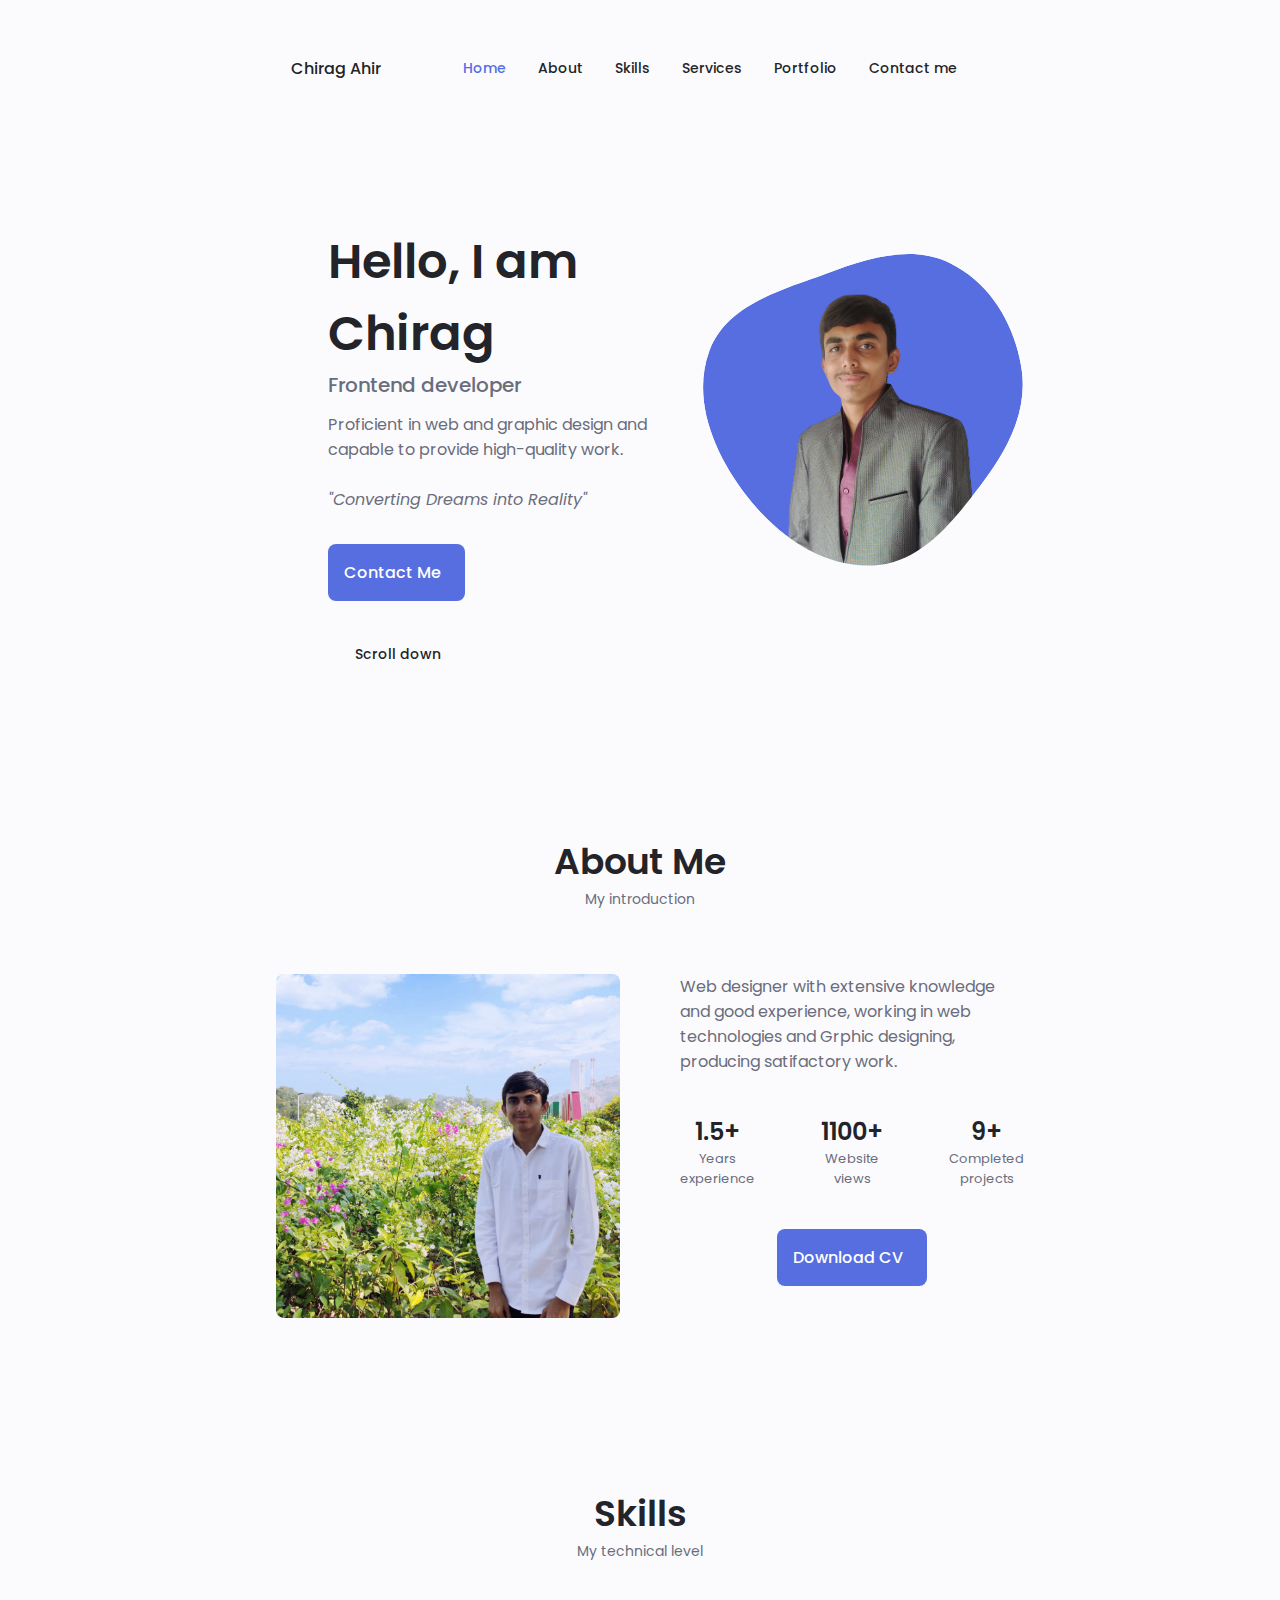
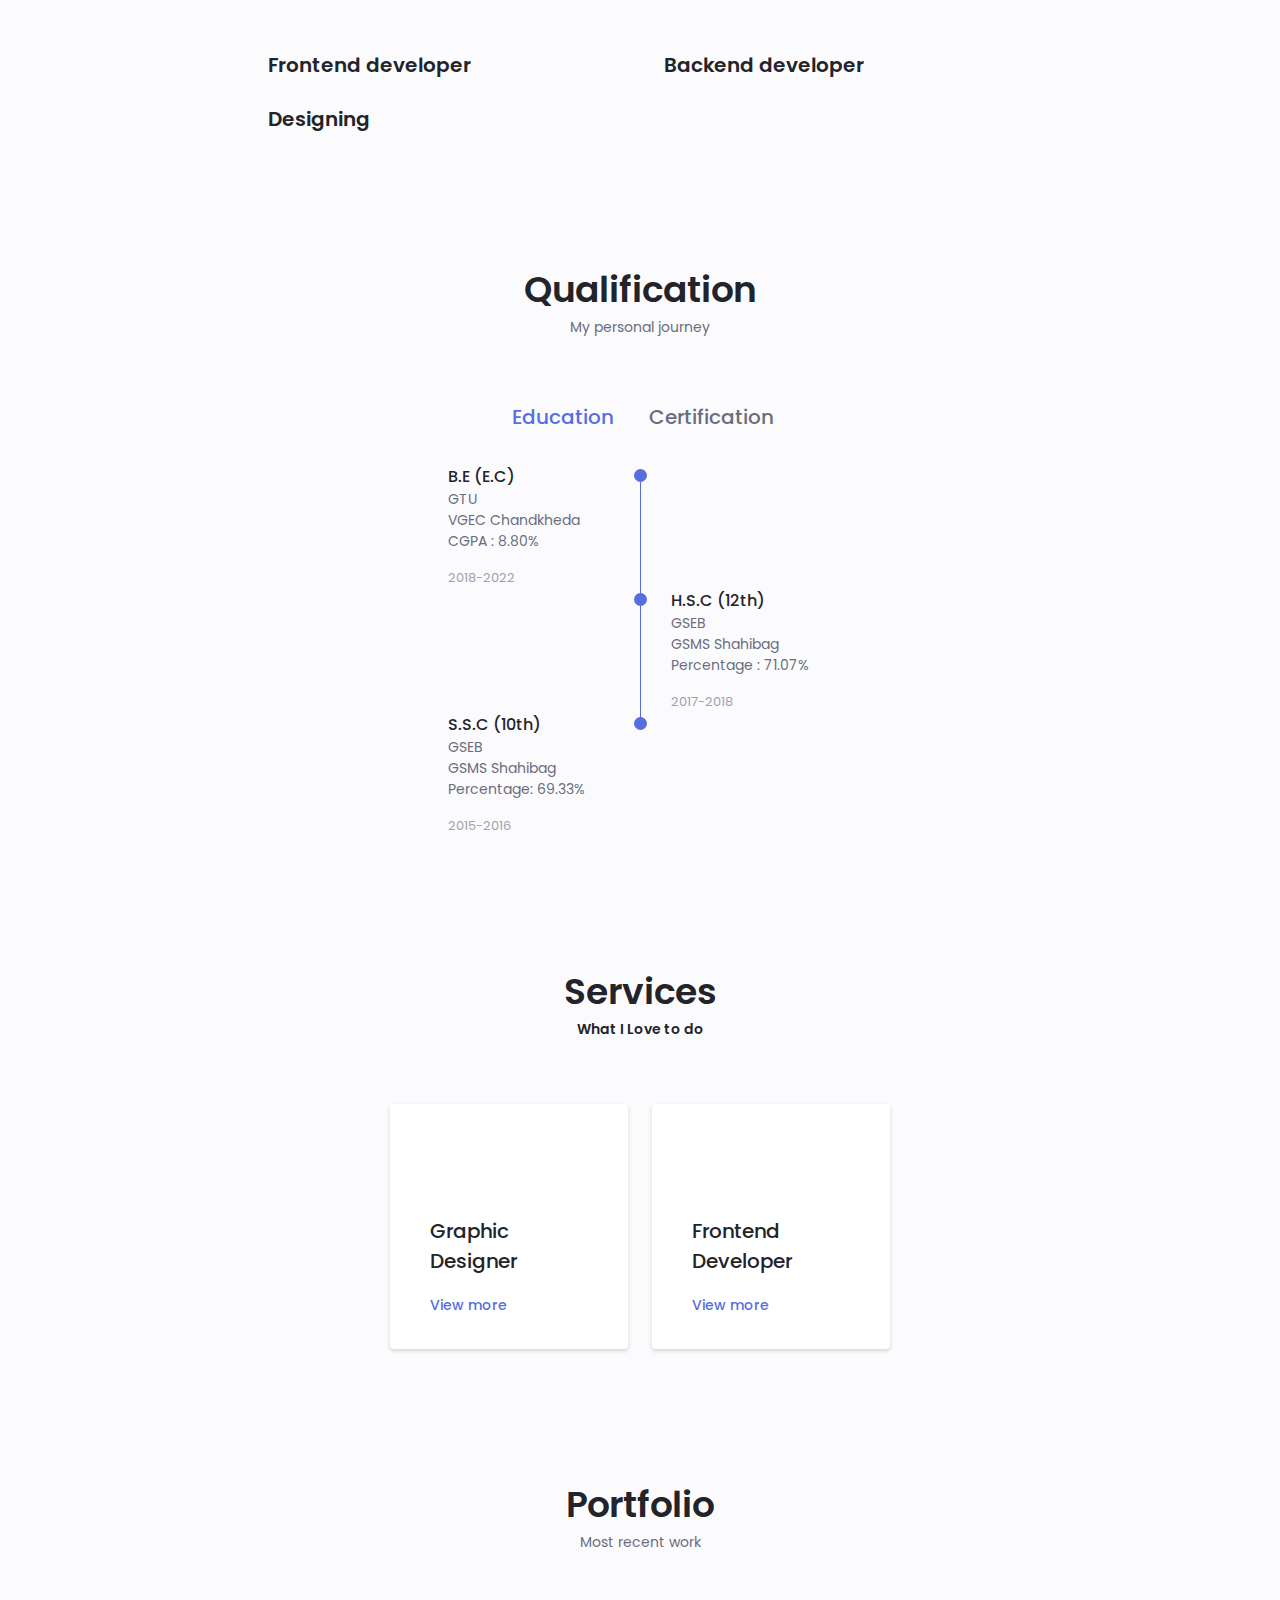
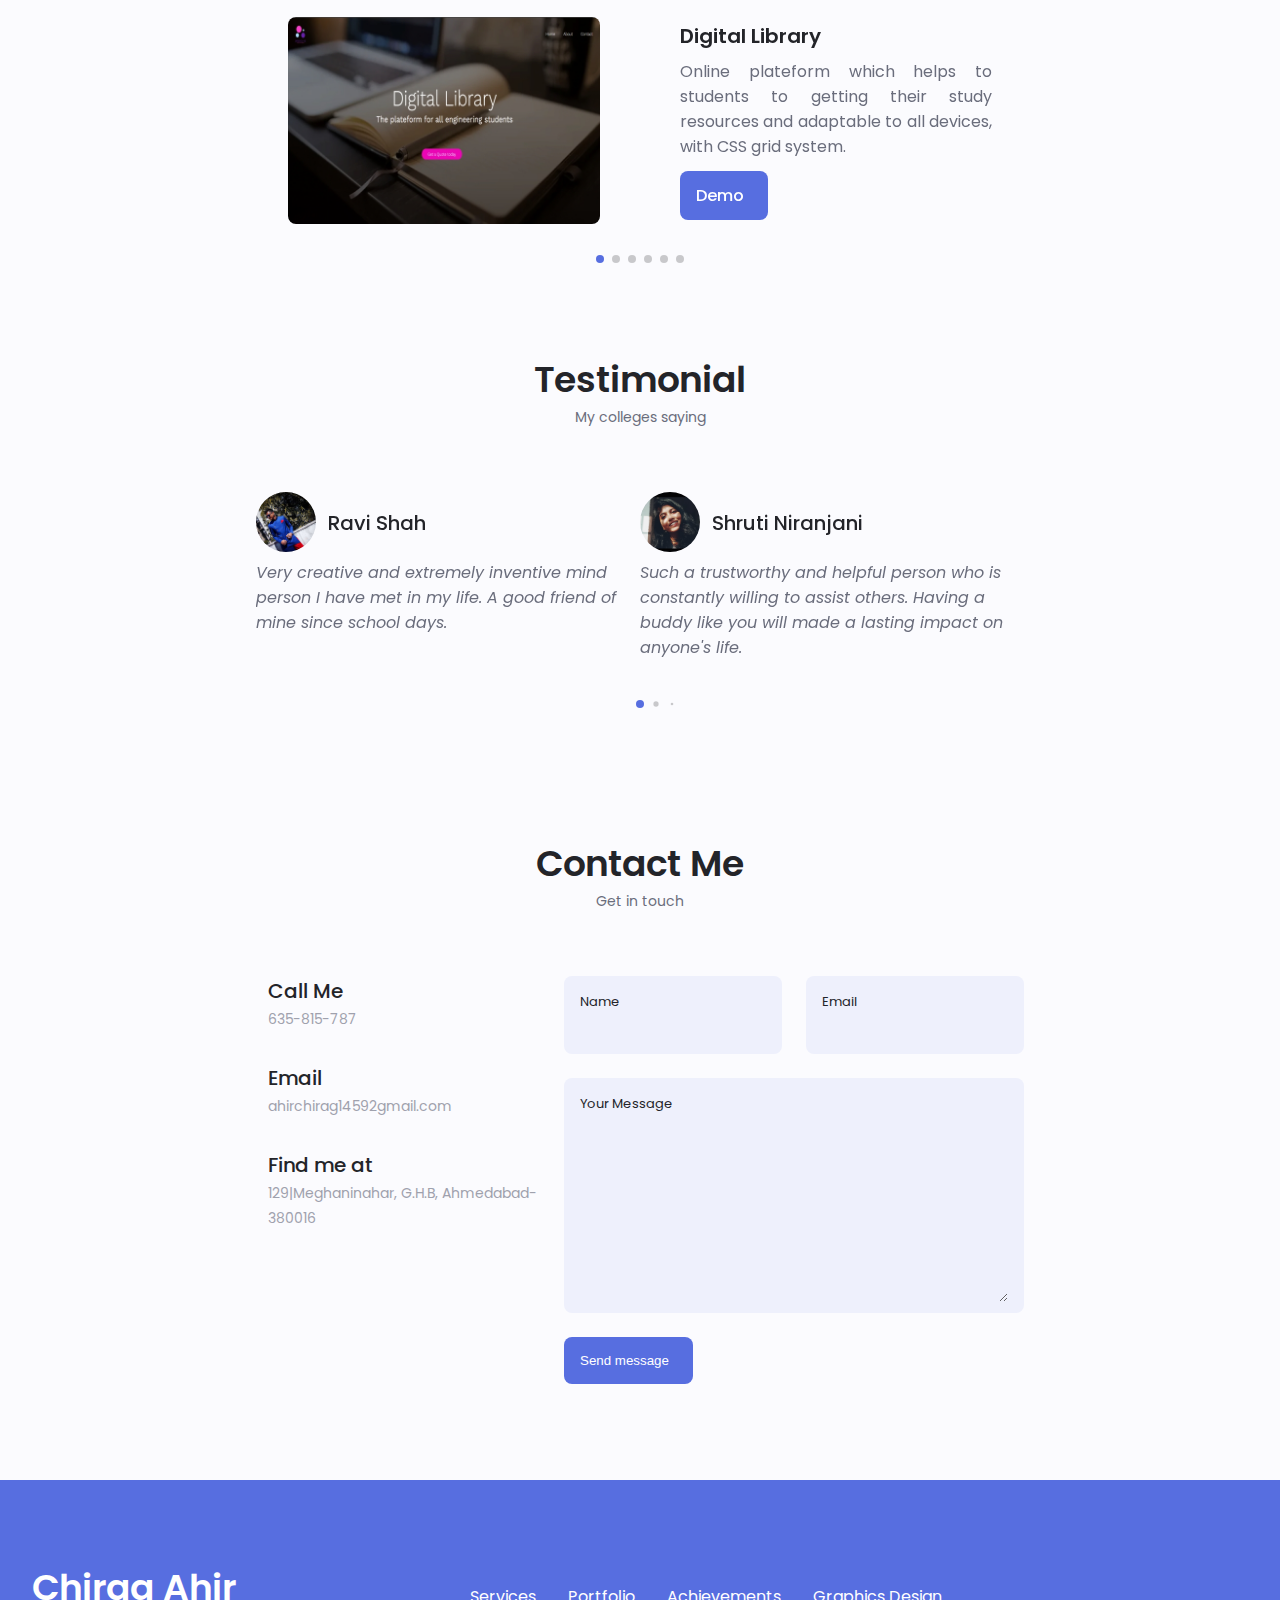
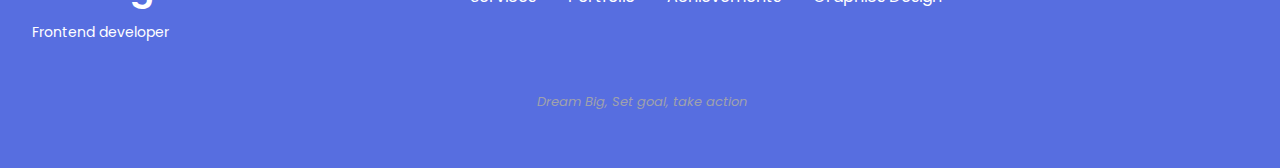
<file: index.html>
<!DOCTYPE html>
    <html lang="en">
    <head>
        <meta charset="UTF-8">
        <meta name="viewport" content="width=device-width, initial-scale=1.0">

        <!--==================== UNICONS ====================-->
        <link rel="stylesheet" href="https://unicons.iconscout.com/release/v4.0.0/css/line.css">
        
        
        <!--==================== SWIPER CSS ====================-->
        <link rel="stylesheet" href="./assets/css/swiper-bundle.min.css">
        
        <!--==================== CSS ====================-->
        <link rel="stylesheet" href="./assets/css/styles.css">
        <link rel="icon" href="https://i.postimg.cc/5y9F79ZY/pngaaa-com-1156289.png">

        <title>Portfolio</title>
        <meta name="title" content="Hello, I am Chirag ">
        <meta name="description" content="">

        <!-- Open Graph / Facebook -->
        <meta property="og:type" content="website">
        <meta property="og:url" content="https://portfoliochiragahir.netlify.app/">
        <meta property="og:title" content="Hello, I am Chirag ">
        <meta property="og:description" content="">
        <meta property="og:image" content="https://i.postimg.cc/HnM9vDHf/thumbnail.png">

        <!-- Twitter -->
        <meta property="twitter:card" content="summary_large_image">
        <meta property="twitter:url" content="https://portfoliochiragahir.netlify.app/">
        <meta property="twitter:title" content="Hello, I am Chirag ">
        <meta property="twitter:description" content="">
        <meta property="twitter:image" content="https://i.postimg.cc/HnM9vDHf/thumbnail.png">
    </head>
    <body onload="myFunction()">
        <!--==================== HEADER ====================-->
        <header class="header" id="header">
            <nav class="nav container">
                <a href="#" class="nav__logo">Chirag Ahir</a>
                <div class="nav__menu" id="nav-menu">
                    <ul class="nav__list grid">
                        <li class="nav__item">
                            <a href="#home" class="nav__link active-link">
                                <i class="uil uil-estate nav__icon"></i> Home
                            </a>
                        </li>
                        <li class="nav__item">
                            <a href="#about" class="nav__link">
                                <i class="uil uil-user nav__icon"></i> About
                            </a>
                        </li>
                        <li class="nav__item">
                            <a href="#skills" class="nav__link">
                                <i class="uil uil-copy-alt nav__icon"></i> Skills
                            </a>
                        </li>
                        <li class="nav__item">
                            <a href="#services" class="nav__link">
                                <i class="uil uil-briefcase-alt nav__icon"></i> Services
                            </a>
                        </li>
                        <li class="nav__item">
                            <a href="#portfolio" class="nav__link">
                                <i class="uil uil-scenery nav__icon"></i> Portfolio
                            </a>
                        </li>
                        <li class="nav__item">
                            <a href="#contact" class="nav__link">
                                <i class="uil uil-message nav__icon"></i> Contact me
                            </a>
                        </li>
                    </ul>
                    <i class="uil uil-times nav__close" id="nav-close"></i>
                </div>

                <div class="nav__btns">
                    <!-- theme change -->
                    <i class="uil uil-moon change-theme" id="theme-button"></i>
                    <div class="nav__toggle" id="nav-toggle">
                        <i class="uil uil-apps"></i>
                    </div>
                </div>
            </nav>
        </header>

        <!--==================== MAIN ====================-->
        <main class="main">
            <!--==================== HOME ====================-->
            <section class="home section" id="home">
                <div class="home__container container grid"> 
                    <div class="home__content grid"> 

                        <div class="home_social">
                            <a href="https://www.linkedin.com/in/chirag-ahir-2502" target="_blank" class="home_social-icon"> <i class="uil uil-linkedin-alt"></i> </a>
                            <a href="https://github.com/Chirag-ahir" targer="_blank" class="home_social-icon"> <i class="uil uil-github-alt"></i></a>
                            <a href="https://instagram.com/digital_dotnet?utm_medium=copy_link" class="home_social-icon"> <i class="uil uil-instagram"></i></a>
                        </div>

                        <div class="home__img">
                            <svg class="home__blob" viewBox="0 0 479 467" xmlns="http://www.w3.org/2000/svg" xmlns:xlink="http://www.w3.org/1999/xlink">
                                <mask id="mask0" mask-type="alpha">
                                    <path d="M9.19024 145.964C34.0253 76.5814 114.865 54.7299 184.111 29.4823C245.804 6.98884 311.86 -14.9503 370.735 14.143C431.207 44.026 467.948 107.508 477.191 174.311C485.897 237.229 454.931 294.377 416.506 344.954C373.74 401.245 326.068 462.801 255.442 466.189C179.416 469.835 111.552 422.137 65.1576 361.805C17.4835 299.81 -17.1617 219.583 9.19024 145.964Z"/>
                                </mask>
                                <g mask="url(#mask0)">
                                    <path d="M9.19024 145.964C34.0253 76.5814 114.865 54.7299 184.111 29.4823C245.804 6.98884 311.86 -14.9503 370.735 14.143C431.207 44.026 467.948 107.508 477.191 174.311C485.897 237.229 454.931 294.377 416.506 344.954C373.74 401.245 326.068 462.801 255.442 466.189C179.416 469.835 111.552 422.137 65.1576 361.805C17.4835 299.81 -17.1617 219.583 9.19024 145.964Z"/>
                                    <image class="home__blob-img" x="-30" y="-10" href="assets/img/perfil.png"/>
                                </g>
                            </svg>
                        </div>

                        <div class="home__data">
                            <h1 class="home__title">Hello, I am Chirag</h1>
                            <h3 class="home__subtitle">Frontend developer</h3>
                            <p class="home__description">Proficient in web and graphic design and capable to provide high-quality work.<br><br><cite>"Converting Dreams into Reality"</cite></p>
                            
                            <a href="#contact" class="button button--flex">
                                Contact Me <i class="uil uil-message button__icon"></i>
                            </a>
                        </div>

                    </div>
                    <div class="home__scroll">
                        <a href="#about" class="home__scroll-button button__flex">
                            <i class="uil uil-mouse-alt home__scroll-mouse"></i>
                            <span class="home__scroll-name">&nbsp;Scroll down</span>
                            <i class="uil uil-arrow-down home__scroll-arrow"></i>
                        </a>
                    </div>
                </div>
            </section>
            <br>
            

            <!--==================== ABOUT ====================-->
            <section class="about section" id="about">
                <h2 class="section_title">About Me</h2>
                <span class="section_subtitle">My introduction</span>

                <div class="about__container container grid">
                    <img src="./assets/img/about.jpg" alt="" class="about__img">
                
                <div class="about__data">
                    <p class="about__description">
                        Web designer with extensive knowledge and good experience, working in web technologies and Grphic designing, producing satifactory work.
                    </p>
                    <div class="about_info">
                        <div>
                            <span class="about__info-title">1.5+</span>
                            <span class="about__info-name">Years <br> experience</span>
                        </div>

                        <div>
                            <span class="about__info-title">1100+</span>
                            <span class="about__info-name">Website <br> views</span>
                        </div> 

                        <div>
                            <span class="about__info-title">9+</span>
                            <span class="about__info-name">Completed <br> projects</span>
                        </div>
 
                    </div>

                    <div class="about_buttons">
                        <a download="" href="./assets/CV/cv.jpg" class="button button--flex">
                            Download CV<i class="uil uil-import button__icon"></i>
                        </a>
                    </div>
                </div>
            </div>
        
            </section>

            <!--==================== SKILLS ====================-->
            <section class="skills section" id="skills">
                <h2 class="section_title">Skills</h2>
                <span class="section_subtitle">My technical level</span>

                <div class="skills__container container grid">

                    <div>
                        <!--==================== SKILLS 1 ====================-->
                        <div class="skills__content" onclick="toggle1()">
                            <div class="skills__header">
                                <i class="uil uil-brackets-curly skills__icon"></i>

                                <h1 class="skills__title">Frontend developer</h1>

                                <i class="uil uil-angle-down skills__arrow"></i>
                            </div>
                        </div>
                        <div class="skills__list grid"  id="myDIV1">
                            <div class="skills__data">
                                <div class="skills__titles">
                                    <h3 class="skills__name">HTML</h3>
                                    <span class="skills__number">80%</span>
                                </div>
                                <div class="skills__bar">
                                    <span class="skills__percentage skills__html"></span>
                                </div>
                            </div>

                            <div class="skills__data">
                                <div class="skills__titles">
                                    <h3 class="skills__name">CSS</h3>
                                    <span class="skills__number">75%</span>
                                </div>
                                <div class="skills__bar">
                                    <span class="skills__percentage skills__css"></span>
                                </div>
                            </div>

                            <div class="skills__data">
                                <div class="skills__titles">
                                    <h3 class="skills__name">JavaScript</h3>
                                    <span class="skills__number">65%</span>
                                </div>
                                <div class="skills__bar">
                                    <span class="skills__percentage skills__js"></span>
                                </div>
                            </div>

                            <div class="skills__data">
                                <div class="skills__titles">
                                    <h3 class="skills__name">BootStrap</h3>
                                    <span class="skills__number">90%</span>
                                </div>
                                <div class="skills__bar">
                                    <span class="skills__percentage skills__bootstrap"></span>
                                </div>
                            </div>
                        </div>
                    </div>

                    <div>
                        <!--==================== SKILLS 2 ====================-->
                        <div class="skills__content" onclick="toggle2()">
                            <div class="skills__header">
                                <i class="uil uil-server-network skills__icon"></i>

                                <h1 class="skills__title">Backend developer</h1>
                                <i class="uil uil-angle-down skills__arrow"></i>
                            </div>
                            
                        </div>

                        <div class="skills__list grid" id="myDIV2">
                            <div class="skills__data">
                                <div class="skills__titles">
                                    <h3 class="skills__name">PHP</h3>
                                    <span class="skills__number">60%</span>
                                </div>
                                <div class="skills__bar">
                                    <span class="skills__percentage skills__php"></span>
                                </div>
                            </div>

                            <div class="skills__data">
                                <div class="skills__titles">
                                    <h3 class="skills__name">Python</h3>
                                    <span class="skills__number">75%</span>
                                </div>
                                <div class="skills__bar">
                                    <span class="skills__percentage skills__python"></span>
                                </div>
                            </div>

                            <div class="skills__data">
                                <div class="skills__titles">
                                    <h3 class="skills__name">MySql</h3>
                                    <span class="skills__number">65%</span>
                                </div>
                                <div class="skills__bar">
                                    <span class="skills__percentage skills__mysql"></span>
                                </div>
                            </div>

                           
                        </div>
                    </div>

                    <div>
                        <!--==================== SKILLS 3 ====================-->
                        <div class="skills__content" onclick="toggle3()">
                            <div class="skills__header">
                                <i class="uil uil-swatchbook skills__icon"></i>

                                <h1 class="skills__title">Designing</h1>
                                <i class="uil uil-angle-down skills__arrow"></i>
                            </div>
                            
                        </div>

                        <div class="skills__list grid" id="myDIV3">
                            <div class="skills__data">
                                <div class="skills__titles">
                                    <h3 class="skills__name">Figma</h3>
                                    <span class="skills__number">70%</span>
                                </div>
                                <div class="skills__bar">
                                    <span class="skills__percentage skills__figma"></span>
                                </div>
                            </div>

                            <div class="skills__data">
                                <div class="skills__titles">
                                    <h3 class="skills__name">Canva</h3>
                                    <span class="skills__number">75%</span>
                                </div>
                                <div class="skills__bar">
                                    <span class="skills__percentage skills__canva"></span>
                                </div>
                            </div>

                            <div class="skills__data">
                                <div class="skills__titles">
                                    <h3 class="skills__name">Illustrator</h3>
                                    <span class="skills__number">90%</span>
                                </div>
                                <div class="skills__bar">
                                    <span class="skills__percentage skills__illustrator"></span>
                                </div>
                            </div>
                        </div>
                    </div>
                    
                    </div>
                </div>

            </section>

            <!--==================== QUALIFICATION ====================-->
            <section class="qualification section">
                <h2 class="section_title">Qualification</h2>
                <span class="section_subtitle">My personal journey</span>

                <div class="qualification__container container">
                    <div class="qualification__tabs">
                        <div class="qualification__button button--flex qualification__active" data-target="#education">
                            <i class="uil uil-graduation-cap qualification__icon"></i>
                            Education
                        </div>
                        <div class="qualification__button button--flex" data-target="#work">
                            <i class="uil uil-medal qualification__icon"></i>
                            Certification
                        </div>
                    </div>

                    <div class="qualification__sections">

                        <!--==================== QUALIFICATION content 1====================-->
                        <div class="qualification__content qualification__active" data-content id="education">
                            <!--==================== QUALIFICATION 1====================-->
                            <div class="qualification__data">
                                <div>
                                    <h3 class="qualification__title">B.E (E.C)</h3>
                                    <span class="qualification__subtitle">GTU<br>VGEC Chandkheda<br>CGPA : 8.80%</span>
                                    <div class="qualification__calender">
                                        <i class="uil uil-calendar-alt"></i>
                                        2018-2022
                                    </div>
                                </div>
                                <div>
                                    <span class="qualification__rounder"></span>
                                    <span class="qualification__line"></span>
                                </div>
                            </div>

                            <!--==================== QUALIFICATION 2====================-->
                            <div class="qualification__data">
                                <div></div>
                                <div>
                                    <span class="qualification__rounder"></span>
                                    <span class="qualification__line"></span>
                                </div>
                                <div>
                                    <h3 class="qualification__title">H.S.C (12th)</h3>
                                    <span class="qualification__subtitle">GSEB<br>GSMS Shahibag<br>Percentage : 71.07%</span>
                                    <div class="qualification__calender">
                                        <i class="uil uil-calendar-alt"></i>
                                        2017-2018
                                    </div>
                                </div>
                            </div>

                            <!--==================== QUALIFICATION 3====================-->
                            <div class="qualification__data">
                                <div>
                                    <h3 class="qualification__title">S.S.C (10th)</h3>
                                    <span class="qualification__subtitle">GSEB<br>GSMS Shahibag<br>Percentage: 69.33%</span>
                                    <div class="qualification__calender">
                                        <i class="uil uil-calendar-alt"></i>
                                        2015-2016
                                    </div>
                                </div>
                                <div>
                                    <span class="qualification__rounder"></span>
                                </div>
                            </div>
                        </div>

                        <!--==================== QUALIFICATION content 2====================-->
                        <div class="qualification__content" data-content  id="work">
                            <!--==================== QUALIFICATION 1====================-->
                            <div class="qualification__data">
                                <div>
                                    <h3 class="qualification__title">HTML. CSS and JavaScript for Web Developers</h3>
                                    <span class="qualification__subtitle">Coursera</span>
                                    <div class="qualification__calender">
                                        <i class="uil uil-award"></i>
                                        <a href="https://www.coursera.org/account/accomplishments/verify/QM9TSFNJPEMY" class="qualification__link">View certificate</a>
                                    </div>
                                </div>
                                <div>
                                    <span class="qualification__rounder"></span>
                                    <span class="qualification__line"></span>
                                </div>
                            </div>

                            <!--==================== QUALIFICATION 2====================-->
                            <div class="qualification__data">
                                <div></div>
                                <div>
                                    <span class="qualification__rounder"></span>
                                    <span class="qualification__line"></span>
                                </div>
                                <div>
                                    <h3 class="qualification__title">Responsive Web Design</h3>
                                    <span class="qualification__subtitle">freeCodeCamp</span>
                                    <div class="qualification__calender">
                                        <i class="uil uil-award"></i>
                                        <a href="https://www.freecodecamp.org/certification/chiragahir/responsive-web-design" class="qualification__link">View certificate</a>
                                    </div>
                                </div>
                            </div>

                            <!--==================== QUALIFICATION 3====================-->
                            <div class="qualification__data">
                                <div>
                                    <h3 class="qualification__title">Programming with Python</h3>
                                    <span class="qualification__subtitle">Coursera</span>
                                    <div class="qualification__calender">
                                        <i class="uil uil-award"></i>
                                        <a href="https://www.coursera.org/account/accomplishments/verify/D98SUPYAW6RQ?utm_source=mobile&utm_medium=certificate&utm_content=cert_image&utm_campaign=sharing_cta&utm_product=course" class="qualification__link">View certificate</a>
                                    </div>
                                </div>
                                <div>
                                    <span class="qualification__rounder"></span>
                                    <span class="qualification__line"></span>
                                </div>
                            </div>

                            <!--==================== QUALIFICATION 4====================-->
                            <div class="qualification__data">
                                <div></div>
                                <div>
                                    <span class="qualification__rounder"></span>
                                    <span class="qualification__line"></span>
                                </div>
                                <div>
                                    <h3 class="qualification__title">Bootstrap From Scratch</h3>
                                    <span class="qualification__subtitle">Udemy</span>
                                    <div class="qualification__calender">
                                        <i class="uil uil-award"></i>
                                        <a href="https://www.udemy.com/certificate/UC-38454a5b-6413-4a97-a660-170dabd4bd71/" class="qualification__link">View certificate</a>
                                    </div>
                                </div>
                            </div>

                            <!--==================== QUALIFICATION 5====================-->
                            <div class="qualification__data">
                                <div>
                                    <h3 class="qualification__title">HTML5 - From basic to advance</h3>
                                    <span class="qualification__subtitle">Udemy</span>
                                    <div class="qualification__calender">
                                        <i class="uil uil-award"></i>
                                        <a href="https://www.udemy.com/certificate/UC-b9f4913d-53c5-45f0-9017-e1572ac113f2/" class="qualification__link">View certificate</a>
                                    </div>
                                </div>
                                <div>
                                    <span class="qualification__rounder"></span>
                                    <span class="qualification__line"></span>
                                </div>
                            </div>

                            <!--==================== QUALIFICATION 6====================-->
                            <div class="qualification__data">
                                <div></div>
                                <div>
                                    <span class="qualification__rounder"></span>
                                    <span class="qualification__line"></span>
                                </div>
                                <div>
                                    <h3 class="qualification__title">Python for Datascience</h3>
                                    <span class="qualification__subtitle">IBM</span>
                                    <div class="qualification__calender">
                                        <i class="uil uil-award"></i>
                                        <a href="https://www.credly.com/badges/782cd265-b88f-44a2-b914-b88091bcd96c?source=linked_in_profile" class="qualification__link">View credential</a>
                                    </div>
                                </div>
                            </div>    
                            
                            <!--==================== QUALIFICATIO5====================-->
                            <div class="qualification__data">
                                <div>
                                    <h3 class="qualification__title">PHP & MySql Certification course</h3>
                                    <span class="qualification__subtitle">Udemy</span>
                                    <div class="qualification__calender">
                                        <i class="uil uil-award"></i>
                                        <a href="https://www.udemy.com/certificate/UC-2ad5b180-725a-4cf4-8e5c-b3391d5dc617/" class="qualification__link">View certificate</a>
                                    </div>
                                </div>
                                <div>
                                    <span class="qualification__rounder"></span>
                                </div>
                            </div>
                            

                        </div>
                    </div>
                </div>
            </section>

            <!--==================== SERVICES ====================-->
            <section class="services section" id="services">
                <h2 class="section_title">Services</h2>
                <h2 class="section_subtitle">What I Love to do</h2>

                <div class="services__container container grid">
                    <!--==================== SERVICES 1====================-->
                    <div class="services__content">
                        <div>
                            <i class="uil uil-web-grid services__icon"></i>
                            <h3 class="services__title">Graphic<br> Designer</h3>
                        </div>
                        <span class="button button--flex button--small button--link services__button">View more<i class="uil uil-arrow-right button__icon"></i></span>

                        <div class="services__modal">
                            <div class="services__modal-content">
                                <h4 class="services__modal-title">
                                    Graphic<br> Designing
                                </h4>
                                <i class="uil uil-times services__modal-close"></i>
                                <ul class="services__modal-services grid">
                                    <li class="services__modal-service">
                                        <i class="uil uil-check-circle services__modal-icon"></i>
                                        <p>Invitation card design</p>
                                    </li>
                                    <li class="services__modal-service">
                                        <i class="uil uil-check-circle services__modal-icon"></i>
                                        <p>Branding logo design</p>
                                    </li>
                                    <li class="services__modal-service">
                                        <i class="uil uil-check-circle services__modal-icon"></i>
                                        <p>Event poster design</p>
                                    </li>
                                    <li class="services__modal-service">
                                        <i class="uil uil-check-circle services__modal-icon"></i>
                                        <p>Social media poster design</p>
                                    </li>
                                    
                                </ul>
                            </div>
                        </div>
                    </div>

                    <!--==================== SERVICES 2====================-->
                    <div class="services__content">
                        <div>
                            <i class="uil uil-arrow services__icon"></i>
                            <h3 class="services__title">Frontend<br> Developer</h3>
                        </div>
                        <span class="button button--flex button--small button--link services__button">View more<i class="uil uil-arrow-right button__icon"></i></span>

                        <div class="services__modal">
                            <div class="services__modal-content">
                                <h4 class="services__modal-title">
                                    Frontend<br> Development
                                </h4>
                                <i class="uil uil-times services__modal-close"></i>
                                <ul class="services__modal-services grid">
                                    <li class="services__modal-service">
                                        <i class="uil uil-check-circle services__modal-icon"></i>
                                        <p>Landing page design</p>
                                    </li>
                                    <li class="services__modal-service">
                                        <i class="uil uil-check-circle services__modal-icon"></i>
                                        <p>Responsive design</p>
                                    </li>
                                    <li class="services__modal-service">
                                        <i class="uil uil-check-circle services__modal-icon"></i>
                                        <p>User friendly design</p>
                                    </li>
                                    <li class="services__modal-service">
                                        <i class="uil uil-check-circle services__modal-icon"></i>
                                        <p>Marketing website design</p>
                                    </li>
                                    <li class="services__modal-service">
                                        <i class="uil uil-check-circle services__modal-icon"></i>
                                        <p>Bootstrap framework design</p>
                                    </li>
                                    
                                </ul>
                            </div>
                        </div>
                    </div>


                </div>
            </section> 

            <!--==================== PORTFOLIO ====================-->
            <section class="portfolio section" id="portfolio">
                <h2 class="section_title">Portfolio</h2>
                <span class="section_subtitle">Most recent work</span>

                <div class="portfolio__container container   swiper">
                    <div class="swiper-wrapper">
                        <!--==================== PORTFOLIO 1====================-->
                        <div class="portfolio__content grid swiper-slide">
                            <img src="./assets/img/portfolio1.jpg" alt="" class="portfolio__img">

                            <div class="portfolio__data">
                                <h3 class="portfolio__title">
                                    Digital Library
                                </h3>
                                <p class="portfolio__description">
                                    Online plateform which helps to students to getting their study resources and adaptable to all devices, with CSS grid system.
                                </p>
                                <a href="https://digitallibrary.netlify.app/" target="_blank" class="button button--flex button--small portfolio__button">Demo<i class="uil uil-arrow-right button__icon"></i></a>
                            </div>
                        </div>

                        <!--==================== PORTFOLIO 2====================-->
                        <div class="portfolio__content grid swiper-slide">
                            <img src="./assets/img/portfolio2.jpg" alt="" class="portfolio__img">

                            <div class="portfolio__data">
                                <h3 class="portfolio__title">
                                    Creator Project
                                </h3>
                                <p class="portfolio__description">
                                    Designing portfolio website for showing my workdone in photography and Graphic designing field.
                                </p>
                                <a href="https://designing.netlify.app/" target="_blank" class="button button--flex button--small portfolio__button">Demo<i class="uil uil-arrow-right button__icon"></i></a>
                            </div>
                        </div>

                        <!--==================== PORTFOLIO 3====================-->
                        <div class="portfolio__content grid swiper-slide">
                            <img src="./assets/img/portfolio3.jpg" alt="" class="portfolio__img">

                            <div class="portfolio__data">
                                <h3 class="portfolio__title">
                                    EC Master
                                </h3>
                                <p class="portfolio__description">
                                    Online plateform for all Engineering students which helps students to find their needs. More than 23 subject materials are available in this website.
                                </p>
                                <a href="#" class="button button--flex button--small portfolio__button">Demo<i class="uil uil-arrow-right button__icon"></i></a>
                            </div>
                        </div>

                        <!--==================== PORTFOLIO 4====================-->
                        <div class="portfolio__content grid swiper-slide">
                            <img src="./assets/img/portfolio4.jpg" alt="" class="portfolio__img">

                            <div class="portfolio__data">
                                <h3 class="portfolio__title">
                                    Project MetalMotal
                                </h3>
                                <p class="portfolio__description">
                                    Bootstrap website which adoptable to all devices and with BootStrap grid system.
                                </p>
                                <a href="https://chirag-ahir.github.io/Project-MetalMotal/" target="_blank" class="button button--flex button--small portfolio__button">Demo<i class="uil uil-arrow-right button__icon"></i></a>
                            </div>
                        </div>

                        <!--==================== PORTFOLIO 5====================-->
                        <div class="portfolio__content grid swiper-slide">
                            <img src="./assets/img/portfolio5.png" alt="" class="portfolio__img">

                            <div class="portfolio__data">
                                <h3 class="portfolio__title">
                                    Bootcamp Website
                                </h3>
                                <p class="portfolio__description">
                                    Website which entirely made in Bootstrap using bootstrap framework components and it's grid system.
                                </p>
                                <a href="https://virtualbootcamp.netlify.app/" target="_blank" class="button button--flex button--small portfolio__button">Demo<i class="uil uil-arrow-right button__icon"></i></a>
                            </div>
                        </div>

                        <!--==================== PORTFOLIO 6====================-->
                        <div class="portfolio__content grid swiper-slide">
                            <img src="./assets/img/portfolio6.png" alt="" class="portfolio__img">

                            <div class="portfolio__data">
                                <h3 class="portfolio__title">
                                    E Commerce Website
                                </h3>
                                <p class="portfolio__description">
                                    This is a CSS grid-based, completely responsive e-commerce website. The website is divided into five sections and is fully responsive to any device.
                                </p>
                                <a href="https://dotnet-ecommerce.netlify.app/" target="_blank" class="button button--flex button--small portfolio__button">Demo<i class="uil uil-arrow-right button__icon"></i></a>
                            </div>
                        </div>

                    </div>
                    
                    <div class="swiper-button-next">
                        <i class="uil uil-angle-right-b swiper-portfolio-icon"></i>
                    </div>
                    <div class="swiper-button-prev">
                        <i class="uil uil-angle-left-b swiper-portfolio-icon"></i>
                    </div>
                    <div class="swiper-pagination"></div>
                </div>
            </section>

            <!--==================== TESTIMONIAL ====================-->
            <section class="testimonial section">
                <h2 class="section_title">Testimonial</h2>
                <span class="section_subtitle">My colleges saying</span>

                <div class="testimonial__container container swiper">
                    <div class="swiper-wrapper">
                        <!--==================== TESTIMONIAL 1====================-->
                        <div class="testimonial__content swiper-slide">
                            <div class="testimonial__data">
                                <div class="testimonial__header">
                                    <img src="./assets/img/rs.jpg" class="testimonial__img">

                                    <div>
                                        <h3 class="testimonial__name">Ravi Shah</h3>
                                    </div>
                                </div> 
                            </div>

                            <p class="testimonial__description"><cite>Very creative and extremely inventive mind person I have met in my life. A good friend of mine since school days.</cite></p>
                        </div>

                        <!--==================== TESTIMONIAL 2====================-->
                        <div class="testimonial__content swiper-slide">
                            <div class="testimonial__data">
                                <div class="testimonial__header">
                                    <img src="./assets/img/sh.jpeg" alt="" class="testimonial__img">

                                    <div>
                                        <h3 class="testimonial__name">Shruti Niranjani</h3>

                                    </div>
                                </div>
                            </div>
                            <p class="testimonial__description"><cite>Such a trustworthy and helpful person who is constantly willing to assist others. Having a buddy like you will made a lasting impact on anyone's life.</cite></p>
                        </div>

                        <!--==================== TESTIMONIAL 3====================-->
                        <div class="testimonial__content swiper-slide">
                            <div class="testimonial__data">
                                <div class="testimonial__header">
                                    <img src="./assets/img/ss.jpg" alt="" class="testimonial__img">

                                    <div>
                                        <h3 class="testimonial__name">Swati Singh</h3>
                                    </div>
                                </div>
                            </div>
                            <p class="testimonial__description">Perfection in every work. Good at managing his time and always completes his task before the deadline. Genuine heart person who never betray anyone's trust.</p>
                        </div>

                        <!--==================== TESTIMONIAL 4====================-->
                        <div class="testimonial__content swiper-slide">
                            <div class="testimonial__data">
                                <div class="testimonial__header">
                                    <img src="./assets/img/jr.jpg" alt="" class="testimonial__img">

                                    <div>
                                        <h3 class="testimonial__name">Jignesh Rane</h3>
                                    </div>
                                </div>
                            </div>
                            <p class="testimonial__description"><cite>Dedicated towards work and always interested in learning new things and apply it in real life. Ability to adopt new things very easily. Honesty in nature.</cite></p>
                        </div>

                    </div>
                    <div class="swiper-pagination swiper-pagination-testimonial"></div> 

                </div>
  
            </section>

            <!--==================== CONTACT ME ====================-->
            <section class="contact section" id="contact">
                <h2 class="section_title">Contact Me</h2>
                <span class="section_subtitle">Get in touch</span>

                <div class="contact__container grid container">

                    <div>
                        <div class="contact__information">
                            <i class="uil uil-phone contact__icon"></i>
                            <div>
                                <h3 class="contact__title">Call Me</h3>
                                <span class="contact__subtitle">635-815-787</span>
                            </div>
                        </div>

                        <div class="contact__information">
                            <i class="uil uil-envelope contact__icon"></i>
                
                            <div>
                                <h3 class="contact__title">Email</h3>
                                <span class="contact__subtitle">ahirchirag14592gmail.com</span>
                            </div>
                        </div>
                        <div class="contact__information">
                            <i class="uil uil-map-marker contact__icon"></i>
                
                            <div>
                                <h3 class="contact__title">Find me at</h3>
                                <span class="contact__subtitle">129|Meghaninahar, G.H.B, Ahmedabad-380016</span>
                            </div>
                        </div> 
                    </div>

                    <div>
                        <form action="https://docs.google.com/forms/u/0/d/e/1FAIpQLScfhBdNVI5zESNEVVynWJm_RgQelN7eWq4hVTmjfVDr-Vfo5g/formResponse" class="contact__form grid" method="post">
                            <div class="contact__inputs grid">
                                <div class="contact__content">
                                    <label for="name" class="contact__label">Name</label>
                                    <input type="text" class="contact__input" name="entry.1966395099" autocomplete="off" id="name">
                                </div>
                                <div class="contact__content">
                                    <label for="email" class="contact__label">Email</label>
                                    <input type="email" class="contact__input" name="entry.173249923" autocomplete="off" name="email">
                                </div>
                            </div>
                            <div class="contact__content">
                                <label for="message" class="contact__label">Your Message</label>
                                <textarea class="contact__input" cols="0" rows="7" name="entry.720260234" id="message"></textarea>
                            </div>
                            <div>
                                <button style="border: none;" type="submit" class="button button--flex">Send message<i class="uil uil-message button__icon"></i></button>
                            </div>
                        </form>
                    </div>
                    
                </div>   

            </section>
        </main>

        <!--==================== FOOTER ====================-->
        <footer class="footer">
            <div class="footer__bg">
                <div class="footer__container footer grid">
                    <div>
                        <h1 class="footer__title">Chirag Ahir</h1>
                        <span class="footer__subtitle">Frontend developer</span>
                    </div>

                    <ul class="footer_links">
                        <li>
                            <a href="#services" class="footer__link">Services</a>
                        </li>
                        <li>
                            <a href="#portfolio" class="footer__link">Portfolio</a>
                        </li>
                        <li>
                            <a href="achievements.html" class="footer__link">Achievements</a>
                        </li>
                        <li>
                            <a href="https://chirag-ahir.github.io/GD-Gallary/" class="footer__link">Graphics Design</a>
                        </li>
                    </ul>

                    <div class="sos">
                        <a href="https://github.com/Chirag-ahir" target="_blank" class="social"><i class="uil uil-github"></i></a>
                        <a href="https://instagram.com/digital_dotnet?utm_medium=copy_link" target="_blank" class="social"><i class="uil uil-instagram"></i></a>
                        <a href="https://www.linkedin.com/in/chirag-ahir-2502" target="_blank" class="social"><i class="uil uil-linkedin"></i></a>
                    </div>
                </div>

                <p class="footer__copy"><cite><i class="uil uil-plane-fly"></i>&nbsp;Dream Big,&nbsp;<i class="uil uil-crosshairs"></i>Set goal,&nbsp;<i class="uil uil-sign-right"></i>take action</cite></p>
            </div>
        </footer>
        
        <!--==================== SCROLL TOP ====================-->
        <a href="#" class="scrollup" id="scroll-up">
            <i class="uil uil-arrow-up scrollup__icon"></i>
        </a>

        <!--==================== SWIPER JS ====================-->
        <script src="./assets/js/swiper-bundle.min.js"></script>

        <!--==================== MAIN JS ====================-->
        <script src="./assets/js/main.js"></script>
    </body>
</html>
</file>
<file: assets/css/styles.css>
@import url('https://fonts.googleapis.com/css2?family=Poppins:wght@400;500;600&family=Source+Serif+4&display=swap');:root {--header-height: 3rem;--hue-color: 230;--first-color: hsl(var(--hue-color),69%,61%);--first-color-second: hsl(var(--hue-color),69%,61%);--first-color-alt: hsl(var(--hue-color),57%,53%);--first-color-lighter: hsl(var(--hue-color),92%,85%);--title-color: hsl(var(--hue-color),8%,15%);--text-color: hsl(var(--hue-color),8%,45%);--text-color-light: hsl(var(--hue-color),8%,65%);--input-color: hsl(var(--hue-color),70%,96%);--body-color: hsl(var(--hue-color),60%,99%);--scroll-bar-color: hsl(var(--hue-color),12%,90%);--scroll-thumb-color: hsl(var(--hue-color),12%,80%);--container-color: #fff;--body-font:'Poppins', sans-serif;--big-font-size: 2rem;--h1-font-size: 1.5rem;--h2-font-size: 1.25rem;--h3-font-size: 1.125rem;--normal-font-size: .938rem;--small-font-size: .813rem;--smaller-font-size: .75rem;--font-medium: 500;--font-semi-bold: 600;--mb-0-25: .25rem;--mb-0-5: .5rem;--mb-0-75: .75rem;--mb-1: 1rem;--mb-1-5: 1.5rem;--mb-2: 2rem;--mb-2-5: 2.5rem;--mb-3: 3rem;--z-tooltip: 10;--z-fixed: 100;--z-modal: 1000;}@media screen and (min-width: 968px) {:root {--big-font-size: 3rem;--h1-font-size: 2.25rem;--h2-font-size: 1.5rem;--h3-font-size: 1.25rem;--normal-font-size: 1rem;--small-font-size: .875rem;--smaller-font-size: .813rem;}}body.dark-theme{--first-color-second: hsl(var(--hue-color),30%,8%);--title-color: hsl(var(--hue-color),8%,95%);--text-color: hsl(var(--hue-color),8%,75%);--input-color: hsl(var(--hue-color),29%,16%);--body-color: hsl(var(--hue-color),28%,12%);--container-color: hsl(var(--hue-color), 29%, 16%);--scroll-bar-color: hsl(var(--hue-color),12%,48%);--scroll-thumb-color: hsl(var(--hue-color),12%,36%);}.nav__btns{display: flex;align-items: center;}.change-theme{font-size: 1.25rem;color: var(--title-color);margin-right: var(--mb-1);cursor: pointer;}.change-theme:hover{color: var(--first-color);}*{box-sizing: border-box;padding: 0;margin: 0;}html{scroll-behavior: smooth;}body{margin: 0 0 var(--header-height) 0;font-family: var(--body-font);font-size: var(--normal-font-size);background-color: var(--body-color);color:var(--text-color);}h1,h2,h3,h4{color:var(--title-color);font-weight: var(--font-semi-bold);}ul{list-style: none;}a{text-decoration: none;}img{max-width: 100%;height: auto;}.section{padding: 2rem 0 4rem;}.section_title{font-size: var(--h1-font-size);}.section_subtitle{display: block;font-size: var(--small-font-size);margin-bottom: var(--mb-3);}.section_subtitle,.section_title{text-align: center;}.container{max-width: 768px;margin-left: var(--mb-1-5);margin-right: var(--mb-1-5);}.grid{display: grid;gap: 1.5rem;}.header{width: 100%;position: fixed;bottom: 0;left: 0;z-index: var(--z-fixed);background-color: var(--body-color);}.nav{max-width: 698px;height: var(--header-height);display: flex;justify-content: space-between;align-items: center;}.nav__logo, .nav__toggle{color: var(--title-color);font-weight: var(--font-medium);}.nav__logo:hover{color: var(--first-color);}.nav__toggle{font-size: 1.1rem;cursor: pointer;}.nav__toggle:hover{color: var(--first-color);}@media screen and (max-width: 767px){.nav__menu{position: fixed;bottom: -100%;left: 0;width: 100%;background-color: var(--body-color);padding: 2rem 1.5rem 4rem;box-shadow: 0 -1px 4px rgba(0,0,0,.15);border-radius: 1.5rem 1.5rem 0 0;transition: .3s;}}.nav__list{grid-template-columns: repeat(3, 1fr);gap: 2rem;}.nav__link{display: flex;flex-direction: column;align-items: center;font-size: var(--small-font-size);color:var(--title-color);font-weight: var(--font-medium);}.nav__link:hover{color:var(--first-color);}.nav__icon{font-size: 1.2rem;}.nav__close{position: absolute;right: 1.3rem;bottom: .5rem;font-size: 1.5rem;cursor: pointer;color: var(--first-color);}.nav__close:hover{color: var(--first-color-alt);}.show-menu{bottom: 0;}.active-link{color: var(--first-color);}.scroll-header{box-shadow: 0 -1px 4px rgba(0,0,0,.15);}.home__container{gap: 1rem;}.home__content{grid-template-columns: .5fr 3fr;padding-top: 3.5rem;align-items: center;margin-left: 20px;margin-top: 10px;}.home_social{display: grid;grid-template-columns: max-content;row-gap: 1rem;}.home_social-icon{font-size: 1.5rem;color: var(--first-color);}.home_social-icon:hover{color: var(--first-color-alt);}.home__blob{width: 200px;fill: var(--first-color);margin-left: 10px;}.home__blob-img{width: 520px;}.home__data{grid-column: 1/3;}.home__title{font-size: var(--big-font-size);}.home__subtitle{font-size:var(--h3-font-size);color: var(--text-color);font-weight: var(--font-medium);margin-bottom: var(--mb-0-75);}.home__description{margin-bottom: var(--mb-2);}.home__scroll{display: none;margin-left: 12px;margin-top: -50px;}.home__scroll-button{color: var(--first-color);transition: .3s;}.home__scroll-button:hover{transform: translateY(.25rem);}.home__scroll-mouse{font-size: 2rem;vertical-align: middle;margin-left: 35px;}.home__scroll-name{font-size: var(--small-font-size);color: var(--title-color);font-weight:var(--font-medium);margin-right: var(--mb-0-25);}.home__scroll-arrow{font-size: 1.25rem;vertical-align: middle;}.button{display: inline-block;background-color: var(--first-color);color: #fff;padding:1rem;border-radius: .5rem;font-weight: var(--font-medium);}.button:hover{background-color:var(--first-color-alt);}.button__icon{font-size: 1.25rem;margin-left: var(--mb-0-5);transition: .3s;}.button--flex{display: inline-flex;align-items: center;}.button--small{padding: .75rem 1rem;}.button--link{padding: 0;background-color: transparent;color:var(--first-color);}.button--link:hover{background-color: transparent;color: var(--first-color-alt);}.about__img{width: 200px;border-radius: .5rem;justify-self: center;align-self: center;margin-bottom: var(--mb-2-5);}.about__description{text-align: center;margin-bottom: var(--mb-2-5);}.about_info{display: flex;justify-content: space-evenly;margin-bottom: var(--mb-2-5);}.about__info-title{font-size: var(--h2-font-size);font-weight: var(--font-semi-bold);color: var(--title-color);}.about__info-name{font-size: var(--smaller-font-size);}.about__info-title, .about__info-name{display: block;text-align: center;}.about_buttons{display: flex;justify-content: center;}.skills__container{row-gap: 0;}.skills__header{display: flex;align-items: center;cursor: pointer;margin-top: var(--mb-1-5);}.skills__icon, .skills__arrow{font-size: 2rem;color: var(--first-color);}.skills__icon{margin-right: var(--mb-0-75);}.skills__title{font-size: var(--h3-font-size);}.skills__arrow{margin-left: auto;transition: .4s;}.skills__titles{display: flex;justify-content: space-between;margin-bottom: var(--mb-0-5);margin-top: var(--mb-0-5) }.skills__name{font-size: var(--normal-font-size);font-weight: var(--font-medium);}.skills__bar, .skills__percentage{height: 5px;border-radius: .25rem;}.skills__bar{background-color:var(--first-color-lighter);}.skills__percentage{display: block;background-color: var(--first-color);}.skills__html{width: 80%;}.skills__css{width: 75%;}.skills__js{width: 65%;}.skills__bootstrap{width: 90%;}.skills__php{width: 60%;}.skills__python{width: 75%;}.skills__mysql{width: 65%;}.skills__figma{width: 70%;}.skills__canva{width: 75%;}.skills__illustrator{width: 90%;}.qualification__tabs{display: flex;justify-content: space-evenly;margin-bottom: var(--mb-2);}.qualification__button{font-size: var(--h3-font-size);font-weight: var(--font-medium);cursor: pointer;}.qualification__button:hover{color: var(--first-color);}.qualification__icon{font-size: 1.8rem;margin-right: var(--mb-0-25);}.qualification__data{display: grid;grid-template-columns: 1fr max-content 1fr;column-gap: 1.5rem;}.qualification__title{font-size: var(--normal-font-size);font-weight: var(--font-medium);}.qualification__subtitle{display: inline-block;font-size: var(--small-font-size);margin-bottom: var(--mb-1);}.qualification__link{text-decoration: none;color: var(--text-color-light);}.qualification__calender{font-size:var(--smaller-font-size);color: var(--text-color-light);}.qualification__rounder{display: inline-block;width: 13px;height: 13px;background-color: var(--first-color);border-radius: 50%;}.qualification__line{display: block;width: 1px;height: 100%;background-color: var(--first-color);transform: translate(6px, -7px);}.qualification [data-content]{display: none;}.qualification__active[data-content]{display: block;}.qualification__button.qualification__active{color:var(--first-color);}.services__container{gap: 1.5rem;grid-template-columns: repeat(2, 1fr);}.services__content{position: relative;background-color: var(--container-color);padding: 3.5rem .5rem 1.25rem 1.5rem;border-radius: .25rem;box-shadow: 0 2px 4px rgba(0,0,0,.15);transition: .3s;}.services__content:hover{box-shadow: 0 4px 10px rgba(0,0,0,.15);}.services__icon{display: block;font-size: 1.5rem;color: var(--first-color);margin-bottom: var(--mb-1);}.services__title{font-size: var(--h3-font-size);margin-bottom: var(--mb-1);font-weight: var(--font-medium);}.services__button{cursor: pointer;font-size: var(--small-font-size);}.services__button:hover .button__icon{transform: translateX(.25rem);}.services__modal{position: fixed;top: 0;bottom: 0;right: 0;left: 0;background-color: rgba(0,0,0,.5);display: flex;align-items: center;justify-content: center;padding: 0 1rem;z-index: 1;opacity: 0;visibility: hidden;transition: .3s;;}.services__modal-content{position: fixed;background-color: var(--container-color);padding: 1.5rem;border-radius: .5rem;overflow-y: hidden;}.services__modal-services{row-gap: 1rem;}.services__modal-service{display: flex;}.services__modal-title{font-size: var(--h3-font-size);font-weight: var(--font-medium);margin-bottom: var(--mb-1-5);}.services__modal-close{position: absolute;top: 1rem;right: 1rem;font-size: 1.5rem;color: var(--first-color);cursor: pointer;}.services__modal-icon{color: var(--first-color);margin-right: var(--mb-0-25);}.active-modal{opacity: 1;visibility:inherit;}.portfolio__container{overflow: initial;}.portfolio__content{padding: 0 2rem;text-align: justify;}.portfolio__img{width: 265px;border-radius: .5rem;justify-self: center;}.portfolio__title{font-size: var(--h3-font-size);margin-bottom: var(--mb-0-5);}.portfolio__description{margin-bottom: var(--mb-0-75);}.portfolio__button:hover, .button__icon{transform:translateX(.25rem);}.swiper-button-prev::after, .swiper-button-next::after{content: '';}.swiper-portfolio-icon{font-size: 2rem;color: var(--first-color);}.swiper-button-prev{left: -.5rem;}.swiper-button-next{right: -.5rem;}.swiper-pagination{margin-bottom: -3.5rem;}.swiper-pagination-bullet-active{background-color: var(--first-color);}.bullet, .swiper-button-prev, .swiper-button-next{outline: none;}.testimonial__header, .testimonial__data{display: flex;}.testimonial__data{justify-content:space-between;margin-bottom: var(--mb-0-5);}.testimonial__img{width: 60px;height: 60px;border-radius: 50%;margin-right: var(--mb-0-75);}.testimonial__name{font-size: var(--h3-font-size);font-weight: var(--font-medium);margin-top: 1rem;}.testimonial__description{margin-bottom: var(--mb-3);}.swiper > .swiper-pagination-testimonial{bottom: 3.5rem;}.swiper-pagination{color: var(--first-color);}.contact__container{row-gap: 0rem;}.contact__information{display: flex;margin-bottom: var(--mb-2);}.contact__icon{font-size: 2rem;color: var(--first-color);margin-right: var(--mb-0-75);}.contact__title{font-size: var(--h3-font-size);font-weight: var(--font-medium);}.contact__subtitle{font-size:var(--small-font-size);color: var(--text-color-light);}.contact__content{background-color: var(--input-color);border-radius: .5rem;padding: .75rem 1rem .25rem;}.contact__label{font-size: var(--smaller-font-size);color: var(--title-color);}.contact__input{width: 100%;background-color: var(--input-color);color: var(--first-color);font-family: var(--body-font);font-size: var(--normal-font-size);border: none;outline: none;padding: .25rem .5rem .5rem 0;}.footer{padding-top: 2rem;}.footer__container{row-gap: 2.5rem;}.footer__bg{background-color: var(--first-color-second);padding: 2rem 2rem ;}.footer__title{font-size: var(--h1-font-size);margin-bottom: var(--mb-0-25);}.footer__subtitle{font-size: var(--small-font-size);}.footer_links{display: flex;flex-direction: column;row-gap: 1.5rem;}.footer__link:hover{color: var(--first-color-lighter);}.social{font-size: 1.25rem;margin-right: var(--mb-1-5);}.social:hover{color: var(--first-color-lighter);}.footer__copy{font-size: var(--smaller-font-size);text-align: center;color: var(--text-color-light);margin-top: var(--mb-3);}.footer__title, .footer__subtitle, .footer__link, .social{color: #fff;}.scrollup{position: fixed;right: 1rem;bottom: -20%;background-color: var(--first-color);opacity: .8;padding: 0 .3rem;border-radius: .4rem;z-index: var(--z-tooltip);transition: .4s;}.scrollup:hover{background-color: var(--first-color-alt);}.scrollup__icon{font-size: 1.5rem;color: #fff;}.show-scroll{bottom: 3.5rem;}::-webkit-scrollbar{width: .60rem;background-color: var(--scroll-bar-color);border-radius: .5rem;}::-webkit-scrollbar-thumb{background-color: var(--scroll-thumb-color);border-radius: .5rem;}@media screen and (max-width:369px) {.container{margin-left: var(--mb-1);margin-right: var(--mb-1);}.nav__menu{padding: 2rem .25rem 4rem 0rem;}.nav__list{column-gap: 0;}.home__content{grid-template-columns: .25fr 3fr;margin-left: 30px;padding-bottom: 20px;}.home section{margin-bottom: 35px;}.home__blob{width: 180px;}.about section{margin-top: 25px;}.skills__title{font-size: var(--normal-font-size);}.qualification__data{gap: .5rem;}.services__container{grid-template-columns: max-content;justify-content: center;}.services__content{padding-right: 3.5rem;}.services__modal{padding: 0 .5rem;}.project__img{width: 200px;}.testimonial__data, .testimonial__header, .testimonial__description{flex-direction: column;align-items: center;text-align: center;}.testimonial__img{margin-right: 0;margin-bottom: var(--mb-0-25);}}@media screen and (min-width:568px){.home__content{grid-template-columns: max-content 1fr 1fr;padding-left: 20px;}.home__data{grid-column: initial;}.home__img{order: 1;justify-self: center;}.home_section{margin-left: 20px;}.about section{margin-top: 25px;}.about__container, .skills__container, .portfolio__content, .contact__container, .footer__container {grid-template-columns: repeat(2,1fr);}.qualification__sections{display: grid;grid-template-columns: .6fr;justify-content: center;}.swiper-pagination1{margin-left: 18rem;}}@media screen and (min-width:768px){.container{margin-left: auto;margin-right: auto;}body{margin: 0;}.section{padding: 6rem 0 2rem 0rem;}.section_subtitle{margin-bottom: 4rem;}.header{top: 0;bottom: initial;}.header, .main, .footer__container{padding: 0 1rem;}.nav{height: calc(var(--header-height) + 1.5rem);column-gap: 1rem;}.nav__icon, .nav__close, .nav__toggle{display: none;}.nav__list{display: flex;column-gap: 2rem;}.nav__menu{margin-left: auto;}.chane-theme{margin: 0;}.home_section{margin-left: 20px;}.home__container{row-gap: 5rem;}.home__content{padding-top: 5.5rem;column-gap: 2rem;}.home__blob{width: 270px;}.home__scroll{display: flex;}.home__scroll-button{margin-left: 3rem;}.about__container{column-gap: 5rem;}.about section{margin-top: 25px;}.about__img{width: 350px;margin-left: 2.5rem;}.about__description{text-align: initial;}.about_info{justify-content: space-between;}.about__buttons{justify-content: initial;}.qualification__tabs{justify-content: center;}.qualification__button{margin: 0 var(--mb-1);}.qualification__sections{grid-template-columns: .5fr;}.services__container{grid-template-columns: repeat(2,218px);justify-content: center;}.services__icon{font-size: 2rem;}.services__content{padding: 6rem 0 2rem 2.5rem;}.services__modal-content{width: 450px;}.portfolio__img{width: 320px;}.portfolio__content{align-items: center;}.footer{grid-template-columns: repeat(3,1fr);}.footer__bg{padding: 3rem 0 3.5rem;}.footer__container{display: flex;justify-content: space-between;}.footer_links{flex-direction: row;column-gap: 2rem;margin-top: 1.5rem;}.sos{justify-self: flex-end;margin-top: 1.5rem;}.footer__copy{margin-top: 1rem;}}@media screen and (min-width:1024px){.header, .main, .footer__container{padding: 2rem;}.home__blob{width: 320px;}.home_social{transform: translateX(-6rem);}.services__container{grid-template-columns: repeat(2,238px);}.portfolio__content{column-gap: 5rem;}.swiper-portfolio-icon{font-size: 3.5rem;}.swiper-button-prev{left: -3.5rem;}.swiper-button-next{right: -3.5rem;}.contact__form{width: 460px;}.contact__inputs{grid-template-columns: repeat(2,1fr);}}
</file>
